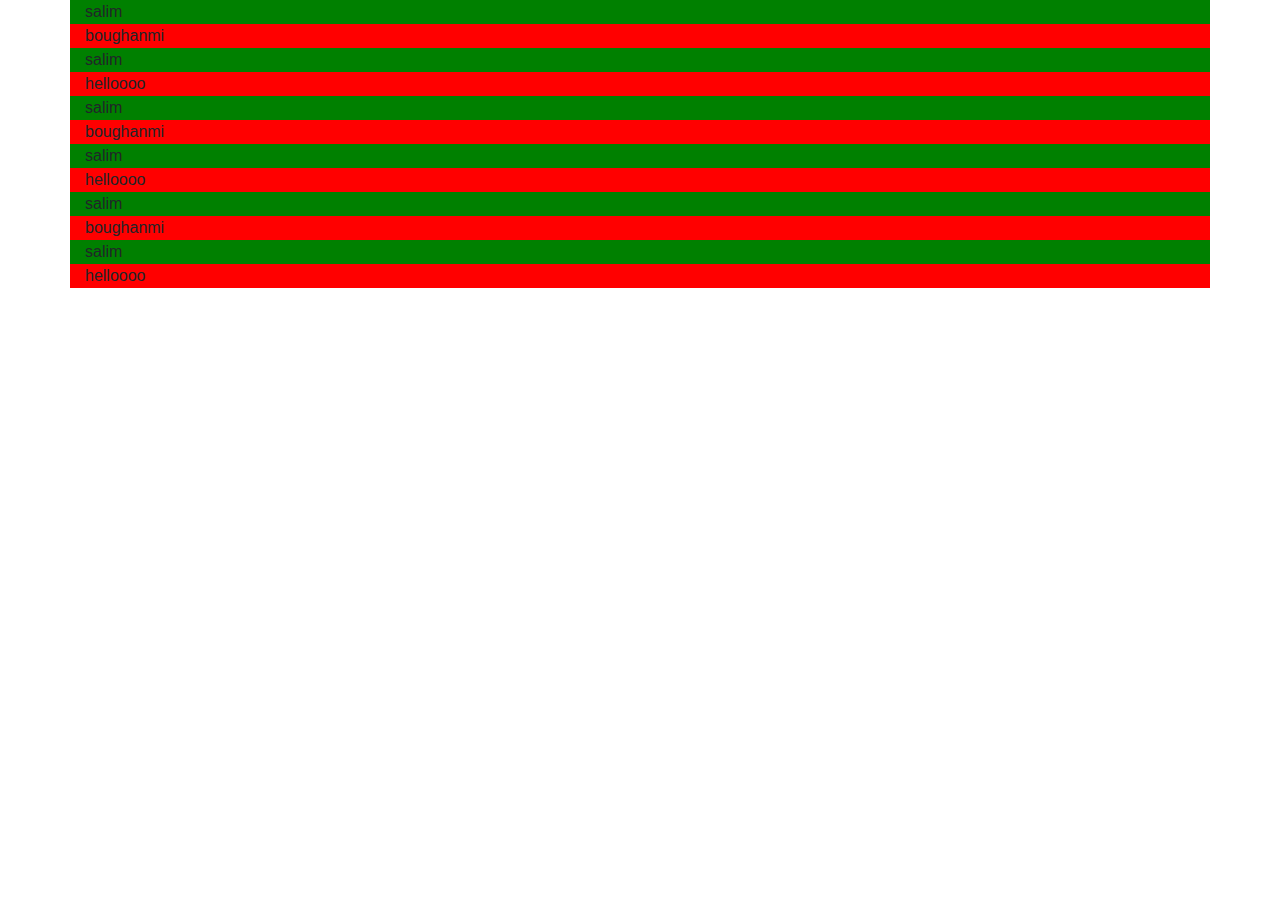
<file: index.html>
<!DOCTYPE html>
<html lang="en">
  <head>
    <meta charset="UTF-8" />
    <meta name="viewport" content="width=device-width, initial-scale=1.0" />
    <link rel="stylesheet" href="bootstrap-4.0.0-dist/css/bootstrap.css" />

    <title>Document</title>
  </head>
  <body>
    <!-- 
     col , sm , md , lg ,xl
    -->
    <div class="container bg-danger" style="background: green">
      <div class="row">
        <div
          class="col-6 col-sm-4 col-md-3 col-lg-2 col-xl-12"
          style="background: green"
        >
          salim
        </div>
        <div
          class="col-6 col-sm-4 col-md-3 col-lg-2 col-xl-12"
          style="background: red"
        >
          boughanmi
        </div>
        <div
          class="col-6 col-sm-4 col-md-3 col-lg-2 col-xl-12"
          style="background: green"
        >
          salim
        </div>
        <div
          class="col-6 col-sm-4 col-md-3 col-lg-2 col-xl-12"
          style="background: red"
        >
          helloooo
        </div>
        <div
          class="col-6 col-sm-4 col-md-3 col-lg-2 col-xl-12"
          style="background: green"
        >
          salim
        </div>
        <div
          class="col-6 col-sm-4 col-md-3 col-lg-2 col-xl-12"
          style="background: red"
        >
          boughanmi
        </div>
        <div
          class="col-6 col-sm-4 col-md-3 col-lg-2 col-xl-12"
          style="background: green"
        >
          salim
        </div>
        <div
          class="col-6 col-sm-4 col-md-3 col-lg-2 col-xl-12"
          style="background: red"
        >
          helloooo
        </div>
        <div
          class="col-6 col-sm-4 col-md-3 col-lg-2 col-xl-12"
          style="background: green"
        >
          salim
        </div>
        <div
          class="col-6 col-sm-4 col-md-3 col-lg-2 col-xl-12"
          style="background: red"
        >
          boughanmi
        </div>
        <div
          class="col-6 col-sm-4 col-md-3 col-lg-2 col-xl-12"
          style="background: green"
        >
          salim
        </div>
        <div
          class="col-6 col-sm-4 col-md-3 col-lg-2 col-xl-12"
          style="background: red"
        >
          helloooo
        </div>
      </div>
    </div>

    <script src="bootstrap-4.0.0-dist/js/jquery-3.7.1.min.js"></script>
    <script src="bootstrap-4.0.0-dist/js/popper.min.js"></script>
    <script src="bootstrap-4.0.0-dist/js/bootstrap.js"></script>
  </body>
</html>
</file>
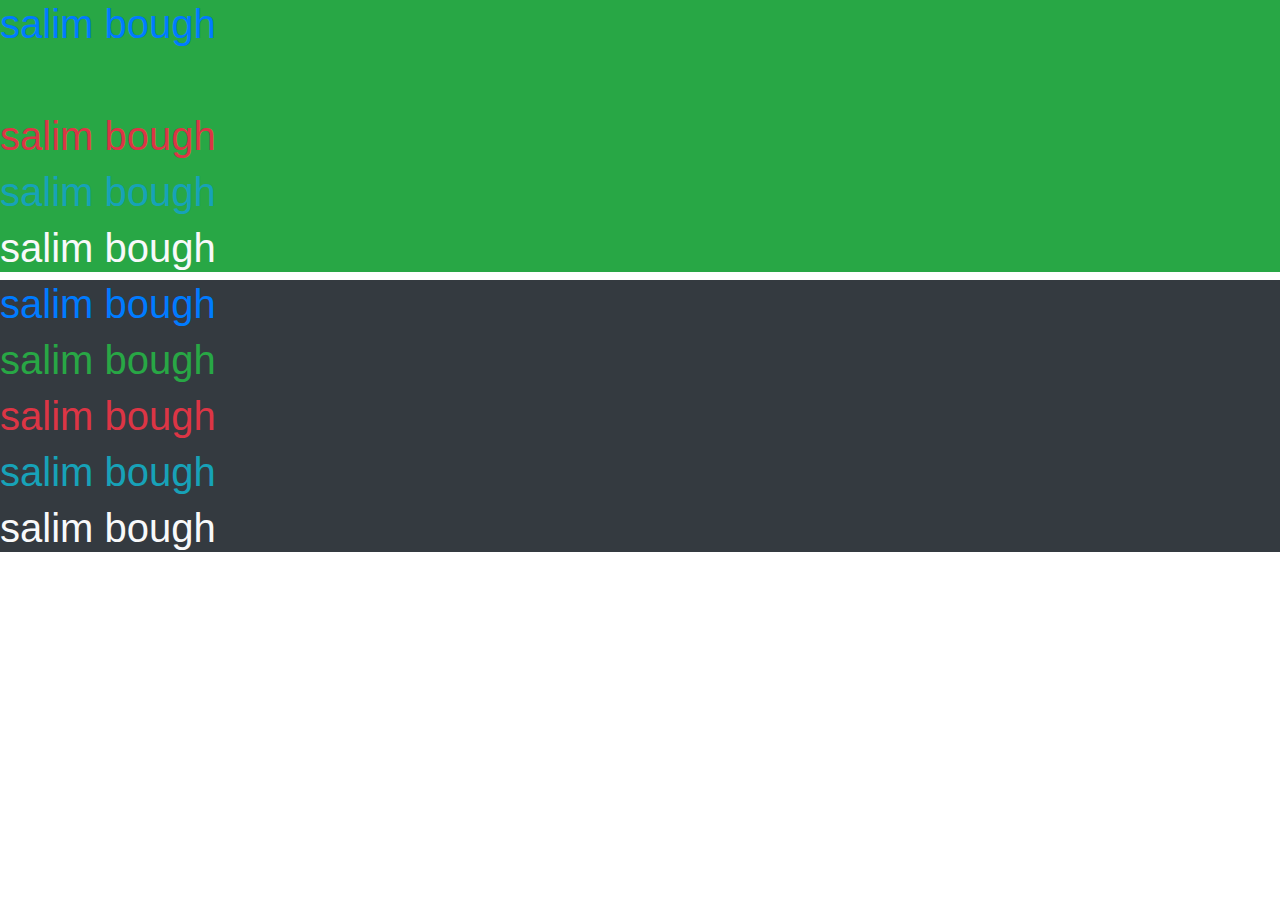
<file: color andtext color and bg color.html>
<!DOCTYPE html>
<html lang="en">
  <head>
    <meta charset="UTF-8" />
    <meta name="viewport" content="width=device-width, initial-scale=1.0" />
    <link rel="stylesheet" href="bootstrap-4.0.0-dist/css/bootstrap.css" />
    <title>Document</title>
  </head>
  <body>
    <div class="bg-success">
      <h1 class="text-primary">salim bough</h1>
      <h1 class="text-success">salim bough</h1>
      <h1 class="text-danger">salim bough</h1>
      <h1 class="text-info">salim bough</h1>
      <h1 class="text-light">salim bough</h1>
    </div>
    <div class="bg-dark">
      <h1 class="text-primary">salim bough</h1>
      <h1 class="text-success">salim bough</h1>
      <h1 class="text-danger">salim bough</h1>
      <h1 class="text-info">salim bough</h1>
      <h1 class="text-light">salim bough</h1>
    </div>

    <script src="bootstrap-4.0.0-dist/js/jquery-3.7.1.min.js"></script>
    <script src="bootstrap-4.0.0-dist/js/popper.min.js"></script>
    <script src="bootstrap-4.0.0-dist/js/bootstrap.js"></script>
  </body>
</html>
</file>
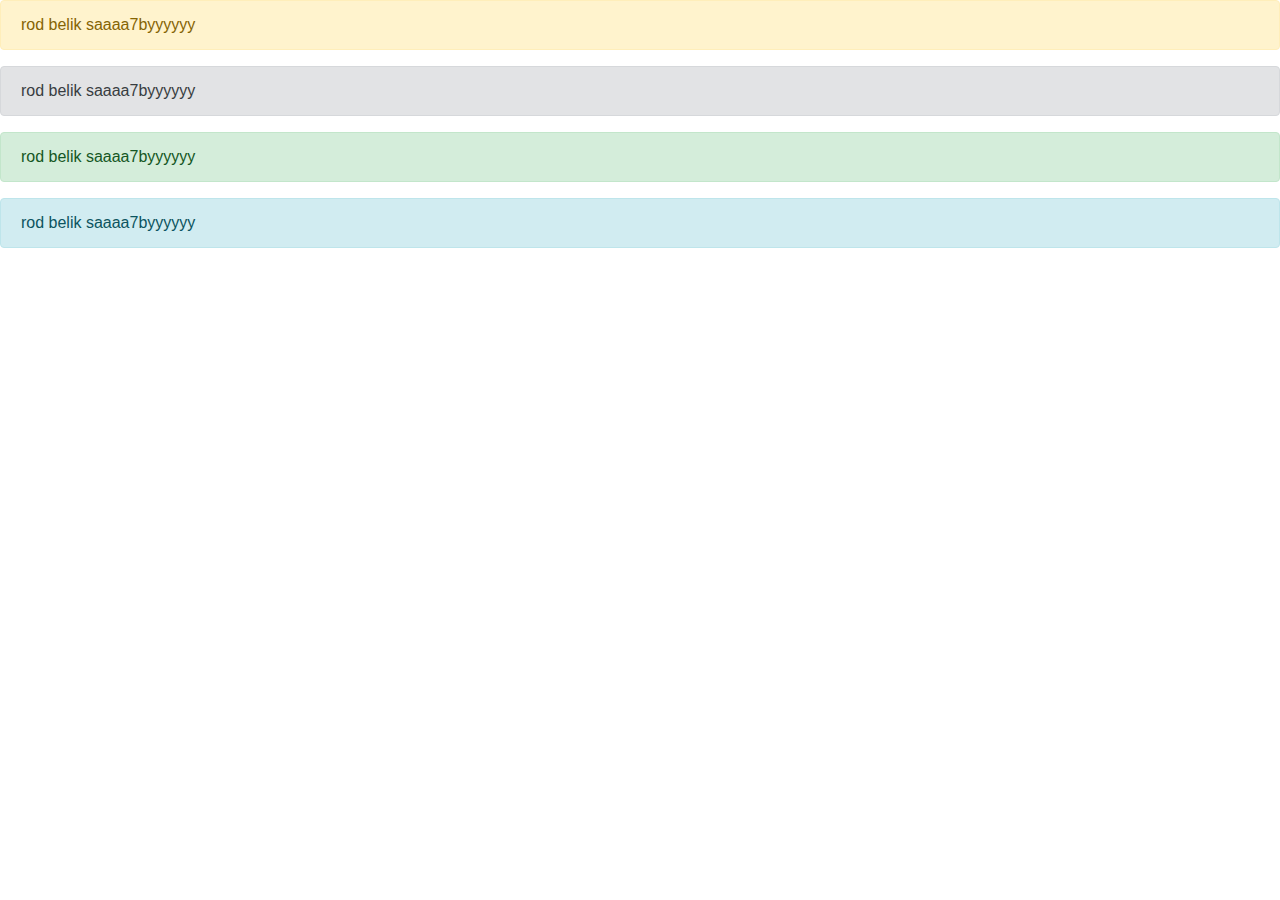
<file: create alert in bootstrap.html>
<!DOCTYPE html>
<html lang="en">
  <head>
    <meta charset="UTF-8" />
    <meta name="viewport" content="width=device-width, initial-scale=1.0" />
    <link rel="stylesheet" href="bootstrap-4.0.0-dist/css/bootstrap.css" />
    <title>Document</title>
  </head>
  <body>
    <div class="alert alert-warning">rod belik saaaa7byyyyyy</div>
    <div class="alert alert-secondary">rod belik saaaa7byyyyyy</div>
    <div class="alert alert-success">rod belik saaaa7byyyyyy</div>
    <div class="alert alert-info">rod belik saaaa7byyyyyy</div>

    <script src="bootstrap-4.0.0-dist/js/jquery-3.7.1.min.js"></script>
    <script src="bootstrap-4.0.0-dist/js/popper.min.js"></script>
    <script src="bootstrap-4.0.0-dist/js/bootstrap.js"></script>
  </body>
</html>
</file>
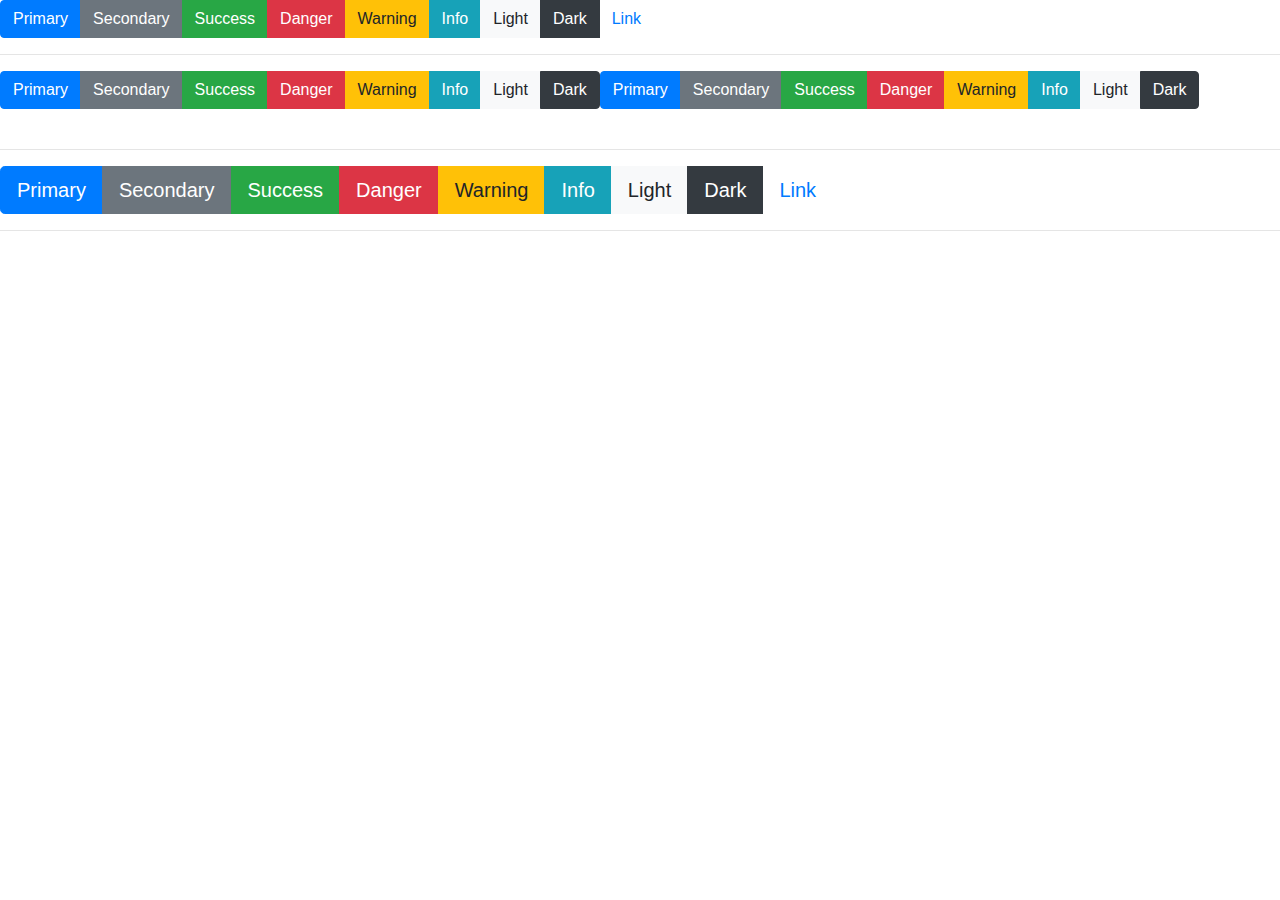
<file: create btn group and btn toolbar.html>
<!DOCTYPE html>
<html lang="en">
  <head>
    <meta charset="UTF-8" />
    <meta name="viewport" content="width=device-width, initial-scale=1.0" />
    <link rel="stylesheet" href="bootstrap-4.0.0-dist/css/bootstrap.css" />
    <title>Document</title>
  </head>
  <body>
    <div class="btn-group">
      <div class="btn btn-primary">Primary</div>
      <div class="btn btn-secondary">Secondary</div>
      <div class="btn btn-success">Success</div>
      <div class="btn btn-danger">Danger</div>
      <div class="btn btn-warning">Warning</div>
      <div class="btn btn-info">Info</div>
      <div class="btn btn-light">Light</div>
      <div class="btn btn-dark">Dark</div>
      <div class="btn btn-link">Link</div>
    </div>
    <br />
    <hr />

    <div class="btn-toolbar">
      <div class="btn-group">
        <div class="btn btn-primary">Primary</div>
        <div class="btn btn-secondary">Secondary</div>
        <div class="btn btn-success">Success</div>
        <div class="btn btn-danger">Danger</div>
        <div class="btn btn-warning">Warning</div>
        <div class="btn btn-info">Info</div>
        <div class="btn btn-light">Light</div>
        <div class="btn btn-dark">Dark</div>
      </div>
      <div class="btn-group">
        <div class="btn btn-primary">Primary</div>
        <div class="btn btn-secondary">Secondary</div>
        <div class="btn btn-success">Success</div>
        <div class="btn btn-danger">Danger</div>
        <div class="btn btn-warning">Warning</div>
        <div class="btn btn-info">Info</div>
        <div class="btn btn-light">Light</div>
        <div class="btn btn-dark">Dark</div>
      </div>
    </div>

    <br />
    <hr />
    <div class="btn-group btn-group-lg">
      <div class="btn btn-primary">Primary</div>
      <div class="btn btn-secondary">Secondary</div>
      <div class="btn btn-success">Success</div>
      <div class="btn btn-danger">Danger</div>
      <div class="btn btn-warning">Warning</div>
      <div class="btn btn-info">Info</div>
      <div class="btn btn-light">Light</div>
      <div class="btn btn-dark">Dark</div>
      <div class="btn btn-link">Link</div>
    </div>
    <br />
    <hr />

    <script src="bootstrap-4.0.0-dist/js/jquery-3.7.1.min.js"></script>
    <script src="bootstrap-4.0.0-dist/js/popper.min.js"></script>
    <script src="bootstrap-4.0.0-dist/js/bootstrap.js"></script>
  </body>
</html>
</file>
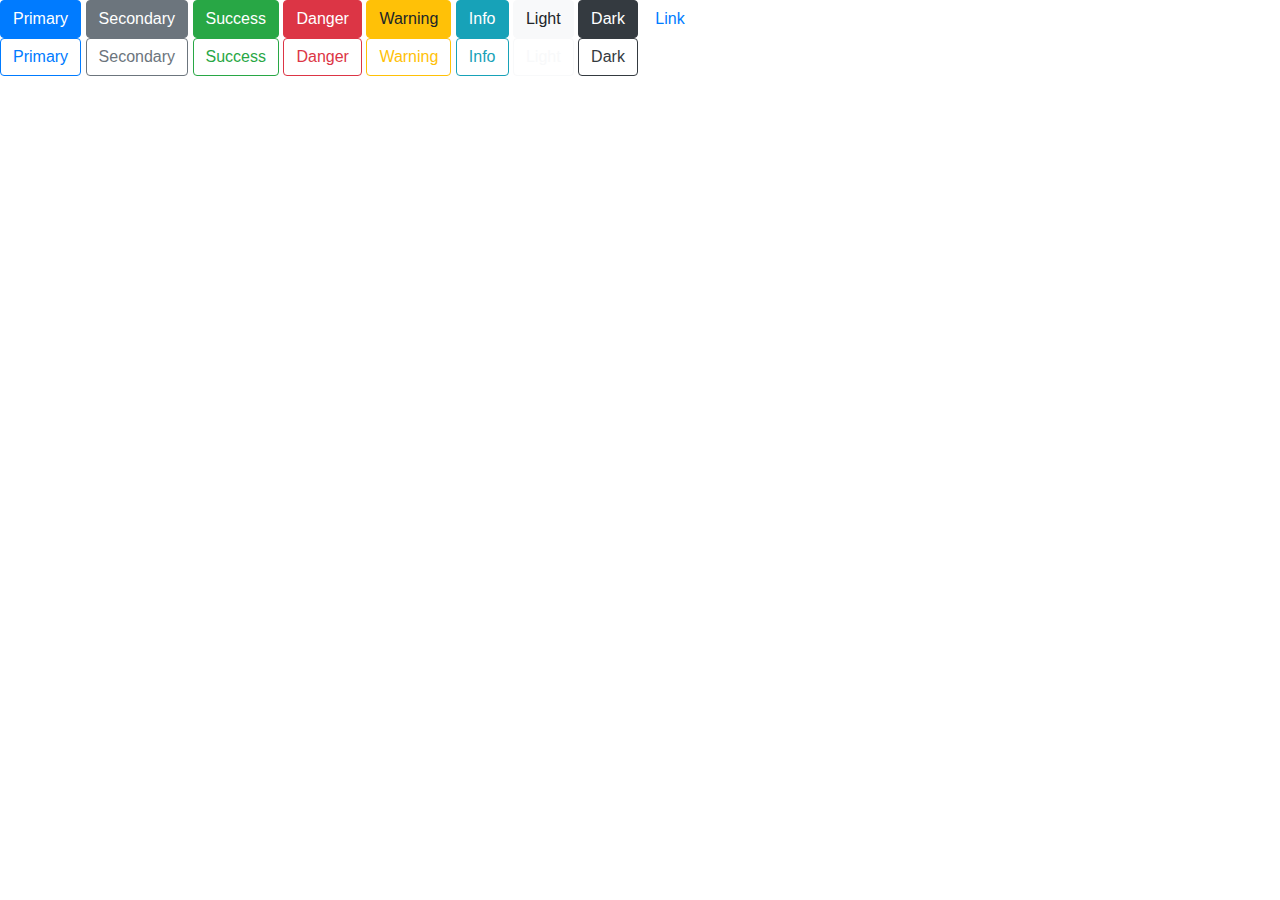
<file: create button in bootstrap btn.html>
<!DOCTYPE html>
<html lang="en">
  <head>
    <meta charset="UTF-8" />
    <meta name="viewport" content="width=device-width, initial-scale=1.0" />
    <link rel="stylesheet" href="bootstrap-4.0.0-dist/css/bootstrap.css" />
    <title>Document</title>
  </head>
  <body>
    <button type="button" class="btn btn-primary">Primary</button>
    <button type="button" class="btn btn-secondary">Secondary</button>
    <button type="button" class="btn btn-success">Success</button>
    <button type="button" class="btn btn-danger">Danger</button>
    <button type="button" class="btn btn-warning">Warning</button>
    <button type="button" class="btn btn-info">Info</button>
    <button type="button" class="btn btn-light">Light</button>
    <button type="button" class="btn btn-dark">Dark</button>
    <button type="button" class="btn btn-link">Link</button>

    <div>
      <button type="button" class="btn btn-outline-primary">Primary</button>
      <button type="button" class="btn btn-outline-secondary">Secondary</button>
      <button type="button" class="btn btn-outline-success">Success</button>
      <button type="button" class="btn btn-outline-danger">Danger</button>
      <button type="button" class="btn btn-outline-warning">Warning</button>
      <button type="button" class="btn btn-outline-info">Info</button>
      <button type="button" class="btn btn-outline-light">Light</button>
      <button type="button" class="btn btn-outline-dark">Dark</button>
    </div>

    <script src="bootstrap-4.0.0-dist/js/jquery-3.7.1.min.js"></script>
    <script src="bootstrap-4.0.0-dist/js/popper.min.js"></script>
    <script src="bootstrap-4.0.0-dist/js/bootstrap.js"></script>
  </body>
</html>
</file>
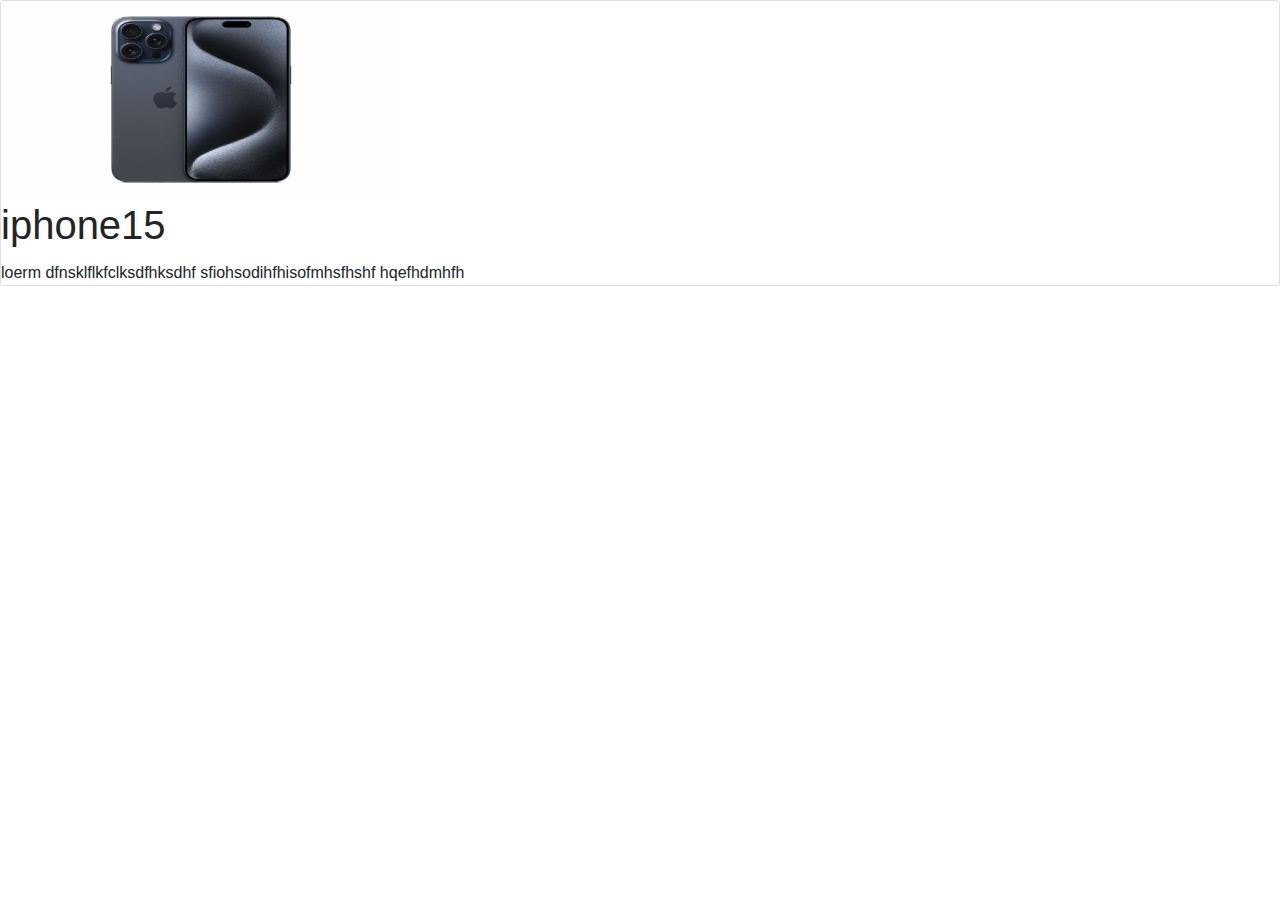
<file: create cards.html>
<!DOCTYPE html>
<html lang="en">
  <head>
    <meta charset="UTF-8" />
    <meta name="viewport" content="width=device-width, initial-scale=1.0" />
    <link rel="stylesheet" href="bootstrap-4.0.0-dist/css/bootstrap.css" />
    <title>Document</title>
  </head>
  <body>
    <div class="card" style="width: 50rm">
      <img src="1.jpg " height="200px" width="400px" alt="" />
      <div class="acrd-body">
        <h1 class="card-title">iphone15</h1>
        <p class="card-text">
          loerm dfnsklflkfclksdfhksdhf sfiohsodihfhisofmhsfhshf hqefhdmhfh
        </p>
      </div>
    </div>
    <script src="bootstrap-4.0.0-dist/js/jquery-3.7.1.min.js"></script>
    <script src="bootstrap-4.0.0-dist/js/popper.min.js"></script>
    <script src="bootstrap-4.0.0-dist/js/bootstrap.js"></script>
  </body>
</html>
</file>
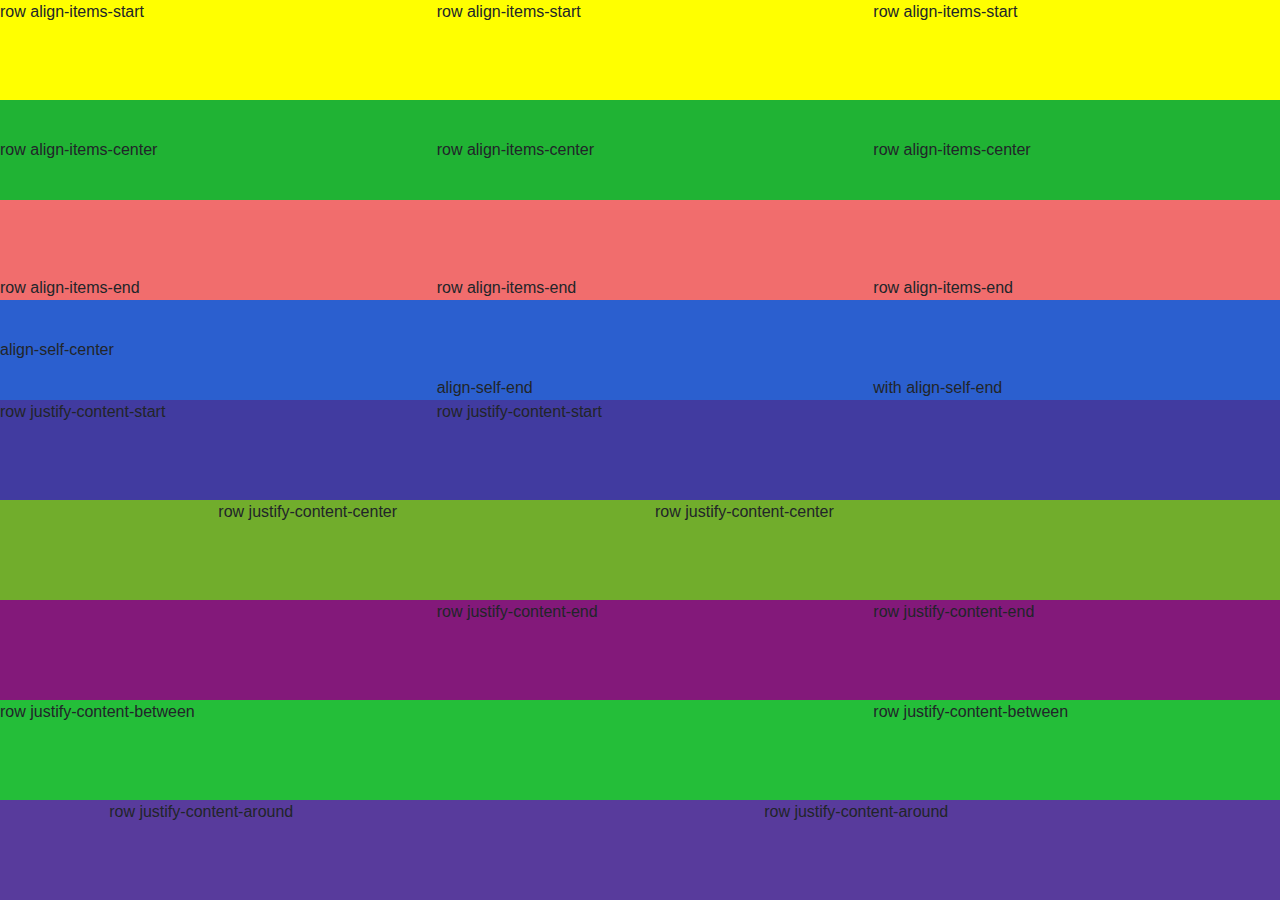
<file: justify content and align items.html>
<!DOCTYPE html>
<html lang="en">
  <head>
    <meta charset="UTF-8" />
    <meta name="viewport" content="width=device-width, initial-scale=1.0" />
    <link rel="stylesheet" href="bootstrap-4.0.0-dist/css/bootstrap.css" />
    <title>Document</title>
  </head>
  <body>
    <!--  ********************************-->
    <!-- pour donner align pour tout la ligne (row) -->
    <div
      class="row align-items-start"
      style="height: 100px; background: yellow"
    >
      <div class="col-4">row align-items-start</div>
      <div class="col-4">row align-items-start</div>
      <div class="col-4">row align-items-start</div>
    </div>
    <div
      class="row align-items-center"
      style="height: 100px; background: rgb(32, 179, 52)"
    >
      <div class="col-4">row align-items-center</div>
      <div class="col-4">row align-items-center</div>
      <div class="col-4">row align-items-center</div>
    </div>
    <div
      class="row align-items-end"
      style="height: 100px; background: rgb(241, 109, 109)"
    >
      <div class="col-4">row align-items-end</div>
      <div class="col-4">row align-items-end</div>
      <div class="col-4">row align-items-end</div>
    </div>
    <!--  ********************************-->
    <!-- pour aligner seul ligne (row) -->
    <div class="row" style="height: 100px; background: rgb(43, 95, 207)">
      <div class="col-4 align-self-center">align-self-center</div>
      <div class="col-4 align-self-end">align-self-end</div>
      <div class="col-4 align-self-end">with align-self-end</div>
    </div>

    <!--  ********************************-->
    <!-- | justify content -->

    <div
      class="row justify-content-start"
      style="height: 100px; background: rgb(65, 59, 160)"
    >
      <div class="col-4">row justify-content-start</div>
      <div class="col-4">row justify-content-start</div>
    </div>
    <div
      class="row justify-content-center"
      style="height: 100px; background: rgb(113, 173, 44)"
    >
      <div class="col-4">row justify-content-center</div>
      <div class="col-4">row justify-content-center</div>
    </div>
    <div
      class="row justify-content-end"
      style="height: 100px; background: rgb(131, 25, 122)"
    >
      <div class="col-4">row justify-content-end</div>
      <div class="col-4">row justify-content-end</div>
    </div>

    <div
      class="row justify-content-between"
      style="height: 100px; background: rgb(36, 190, 57)"
    >
      <div class="col-4">row justify-content-between</div>
      <div class="col-4">row justify-content-between</div>
    </div>

    <div
      class="row justify-content-around"
      style="height: 100px; background: rgb(88, 59, 156)"
    >
      <div class="col-4">row justify-content-around</div>
      <div class="col-4">row justify-content-around</div>
    </div>

    <script src="bootstrap-4.0.0-dist/js/jquery-3.7.1.min.js"></script>
    <script src="bootstrap-4.0.0-dist/js/popper.min.js"></script>
    <script src="bootstrap-4.0.0-dist/js/bootstrap.js"></script>
  </body>
</html>
</file>
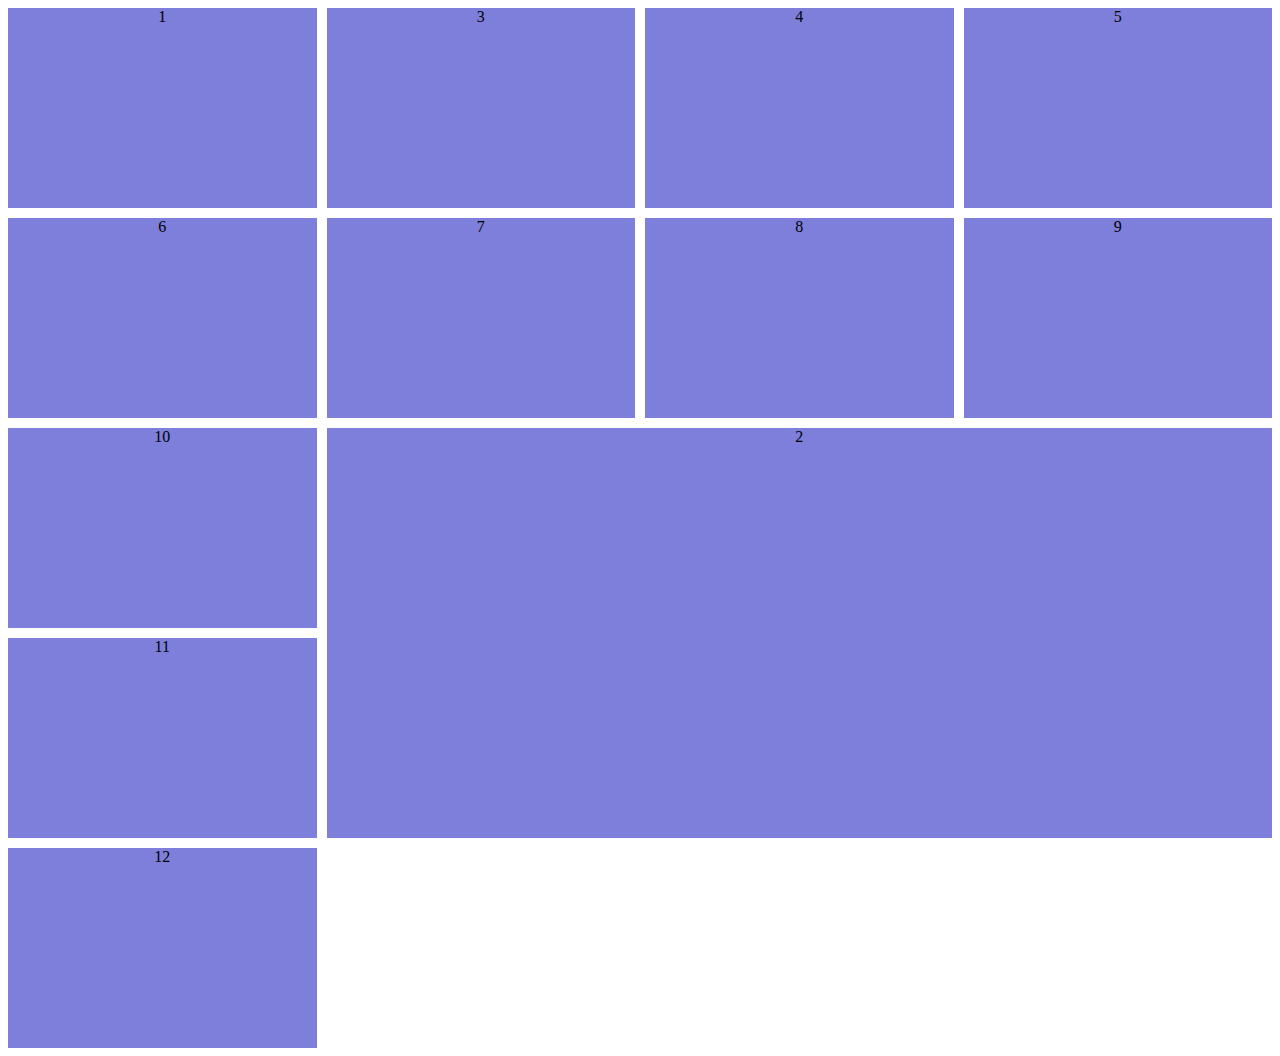
<file: exemple grid css/grid.html>
<!DOCTYPE html>
<html lang="en">
  <head>
    <meta charset="UTF-8" />
    <meta name="viewport" content="width=device-width, initial-scale=1.0" />
    <link rel="stylesheet" href="/exemple grid css/grid.css" />
    <title>Document</title>
  </head>
  <body>
    <div class="container">
      <div class="box box1">1</div>
      <div class="box box2">2</div>
      <div class="box box3">3</div>
      <div class="box box4">4</div>
      <div class="box box5">5</div>
      <div class="box box6">6</div>
      <div class="box box7">7</div>
      <div class="box box8">8</div>
      <div class="box box9">9</div>
      <div class="box box10">10</div>
      <div class="box box11">11</div>
      <div class="box box12">12</div>
    </div>
  </body>
</html>
</file>
<file: exemple grid css/grid.css>
.box{
    background: rgb(126, 126, 219);
    text-align: center;
}

.container{
    display: grid;
    grid-template-columns: repeat(4 ,1fr); 
/* grid-template-columns: 2fr 1fr 1fr ;    pour la manipulation des columns */
/* grid-template-columns: 100px 100px 100px ; */
/* grid-template-columns: 33% 33% 33% ; */
/* grid-template-rows: repeat(3 ,200px); */

grid-auto-rows: minmax(200px, auto);
grid-column-gap :10px ;/*  margin horizontale */
grid-row-gap :10px ; /*  margin vertical*/
/* or grid-gap: 10px 20px; row and column for margin*/

}
.box1{
   /*  grid-column-start: 1;
    grid-column-end: 5; */
    grid-column: 1/2;   /*  regrouper les box vertical*/
    
}
.box2{
   /*  grid-column-start: 1;
    grid-column-end: 4; */
    grid-column: 2/5;
    grid-row: 3/5;

}
</file>
